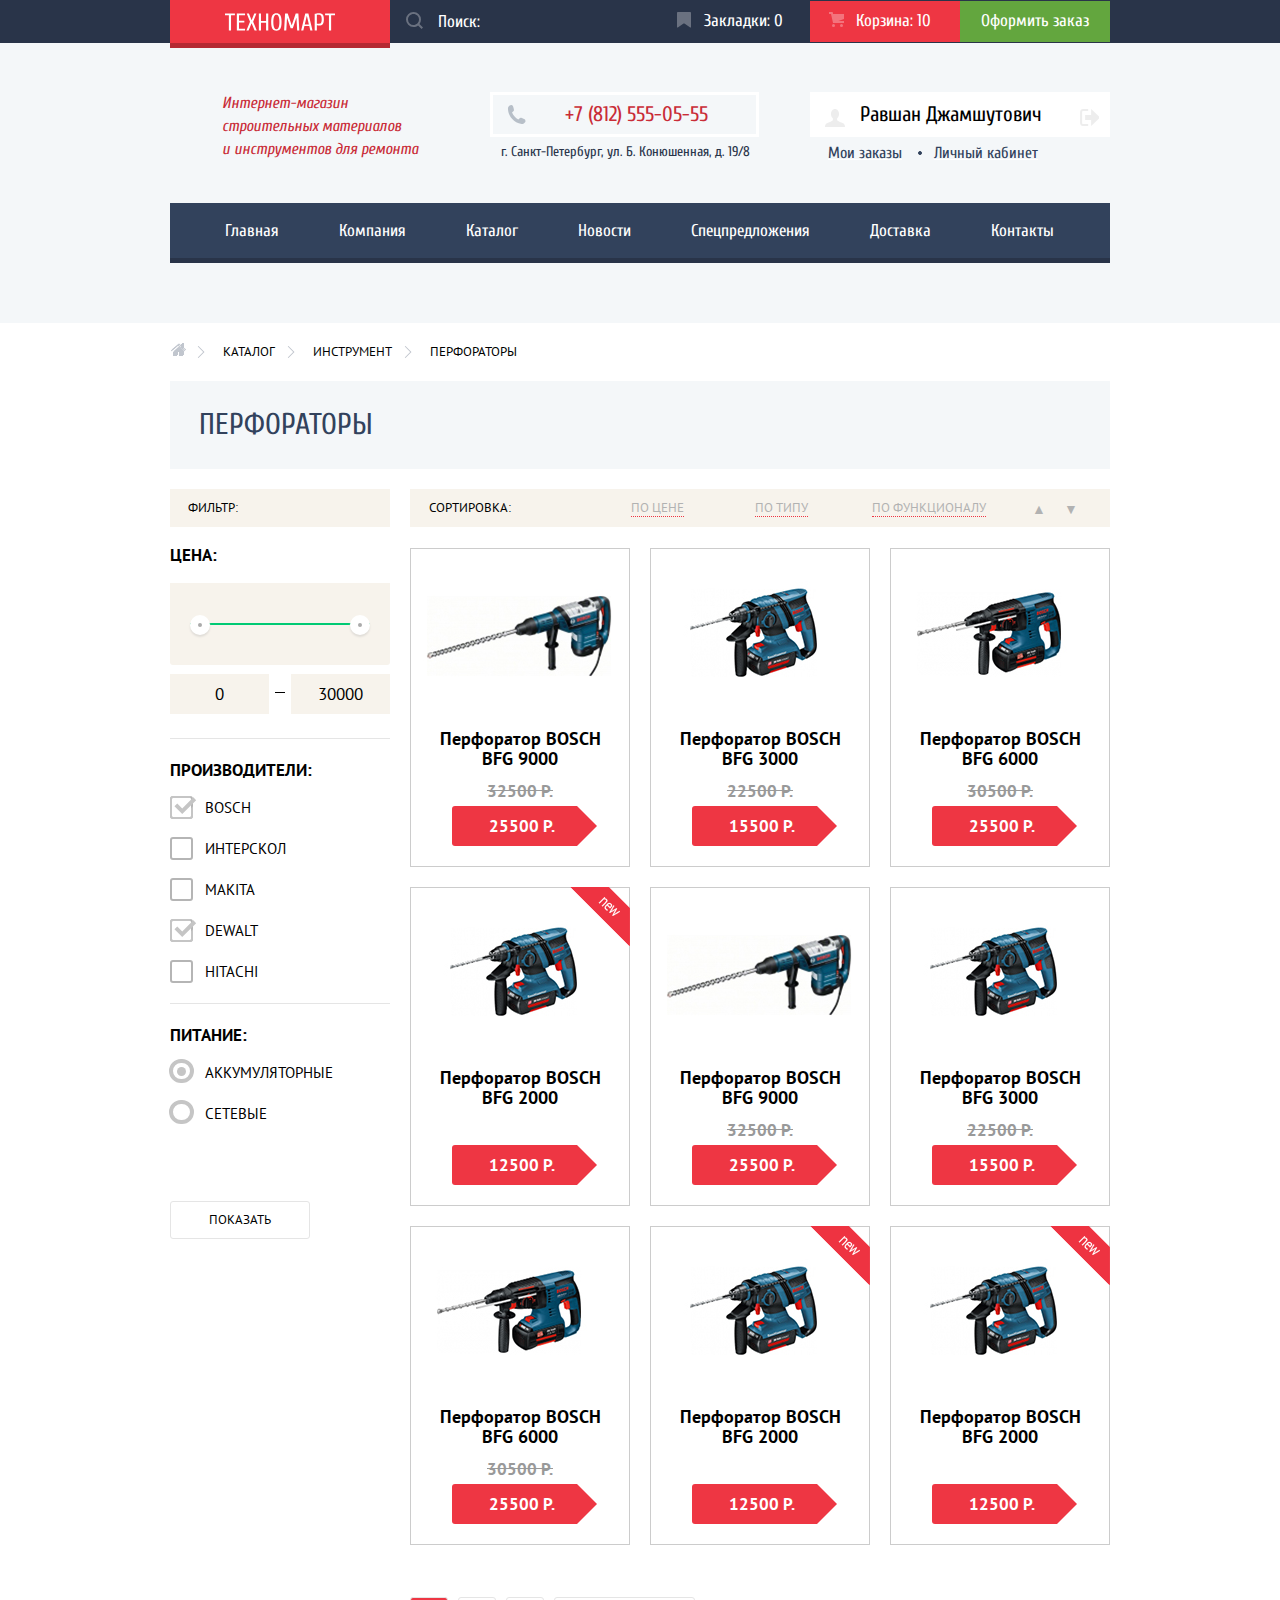
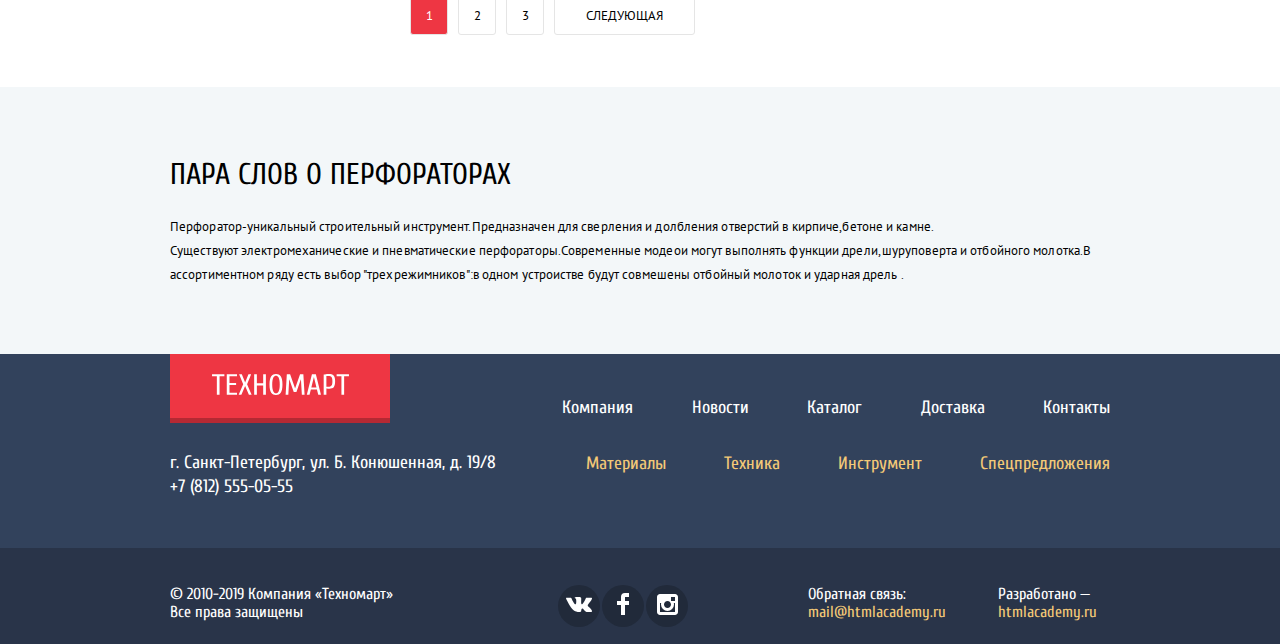
<file: inner.html>
<!DOCTYPE html>
<html lang="ru">

<head>
  <meta charset="utf-8" />
  <title>Техномарт</title>
  <link href="https://fonts.googleapis.com/css?family=Cuprum:400,400i,700,700i&amp;subset=cyrillic" rel="stylesheet">
  <link href="https://fonts.googleapis.com/css?family=PT+Sans:400,400i,700,700i&amp;subset=cyrillic" rel="stylesheet">
  <link href="css/normalize.css" rel="stylesheet" />
  <link href="css/style.css" rel="stylesheet" />
</head>

<body>
  <header class="main-header">
    <div class="user-navigation">
      <div class="container top-navigation">
        <div class="logo-search">
          <a class="top-logo" href="index.html"><img width="110" height="18" src="img/logo-technomart.svg"
              alt="ТЕХНОМАРТ" /></a>
          <form class="search">
            <input id="searchInput" class="searchBox" type="search" placeholder="Поиск:" />
            <label class="searchLabel" for="searchInput"></label>
          </form>
        </div>
        <ul class="order-navigation">
          <li>
            <a class="icon-bookmark" href="#"><span>Закладки: 0</span></a>
          </li>
          <li>
            <a class="icon-basket basket-notempty" href="#"><span>Корзина: 10</span></a>
          </li>
          <li class="order-button">
            <a class="checkout" href="#">Оформить заказ</a>
          </li>
        </ul>
      </div>
    </div>
    <div class="main-navigation-wrapper">
      <div class="container">
        <div class="login-nagivation">
          <div class="shop-description">
            <p>Интернет-магазин</p>
            <p>строительных материалов</p>
            <p>и инструментов для ремонта</p>
          </div>
          <div class="header-contact">
            <a href="#" class="tel-header">+7 (812) 555-05-55</a>
            <p class="adress-header">
              г. Санкт-Петербург, ул. Б. Конюшенная, д. 19/8
            </p>
          </div>
          <div class="user-cabinet">
            <p>
              <a href="profile.html" class="user-name">Равшан Джамшутович </a>
              <a href="logout.html" class="logout"></a>
            </p>
            <ul class="user-data">
              <li><a href="myorders.html">Мои заказы</a></li>
              <li><a href="profile.html">Личный кабинет</a></li>
            </ul>
          </div>
        </div>
      </div>
      <nav class="container">
        <ul class="main-navigation">
          <li>
            <a href="index.html">Главная</a>
          </li>
          <li>
            <a href="#">Компания</a>
          </li>
          <li>
            <a href="inner.html">Каталог</a>
          </li>
          <li>
            <a href="news">Новости</a>
          </li>
          <li>
            <a href="#">Спецпредложения</a>
          </li>
          <li>
            <a href="#">Доставка</a>
          </li>
          <li>
            <a href="contacts.html">Контакты</a>
          </li>
        </ul>
      </nav>
    </div>
  </header>
  <main>
    <section class="container">
      <div>
        <ul class="breadcrumbs">
          <li>
            <a href="index.html" class="home-icon"><img width="15" height="12" alt=" " src="img/icon-home.svg" /></a>
          </li>
          <li><a href="#">КАТАЛОГ</a></li>
          <li><a href="#">ИНСТРУМЕНТ</a></li>
          <li><a href="#">ПЕРФОРАТОРЫ</a></li>
        </ul>
      </div>
      <div class="catalog-heading">
        <h2 class="title-catalog">ПЕРФОРАТОРЫ</h2>
      </div>
      <div class="catalog-main-section">
        <div class="filter">
          <form method="get" action="https://echo.htmlacademy.ru">
            <p class="filter-line ">ФИЛЬТР:</p>
            <fieldset class="form-first">
              <legend>ЦЕНА:</legend>
              <div class="range">
                <div class="range-line"></div>
                <div class="range-circle"></div>
                <div class="range-circle-right"></div>
              </div>
              <div class="price-row">
                <input class="price-range" type="text" value="0" />
                <p></p>
                <input class="price-range" type="text" value="30000" />
              </div>
            </fieldset>
            <fieldset class="form-first">
              <legend>ПРОИЗВОДИТЕЛИ:</legend>
              <ul class="filter-flex">
                <li class="form">
                  <input class="visually-hidden filter-input-checkbox" type="checkbox" checked name="brand" id="bosh" />
                  <label for="bosh" tabindex="0">BOSCH </label>
                </li>
                <li class="form">
                  <input class="visually-hidden filter-input-checkbox" type="checkbox" name="brand" id="interscol" />
                  <label for="interscol" tabindex="0">ИНТЕРСКОЛ</label>
                </li>
                <li class="form">
                  <input class="visually-hidden filter-input-checkbox" type="checkbox" name="brand" id="makita" />
                  <label for="makita" tabindex="0"> MAKITA</label>
                </li>
                <li class="form">
                  <input class="visually-hidden filter-input-checkbox" type="checkbox" checked name="brand"
                    id="dewalt" />
                  <label for="dewalt" tabindex="0">DEWALT</label>
                </li>
                <li class="form">
                  <input class="visually-hidden filter-input-checkbox" type="checkbox" name="brand" id="hitachi" />
                  <label for="hitachi">HITACHI </label>
                </li>
              </ul>
            </fieldset>
            <fieldset class="last-form">
              <legend>ПИТАНИЕ:</legend>
              <h2 class="visually-hidden">питание товаров</h2>
              <ul class="filter-flex">
                <li class="form">
                  <input class="visually-hidden filter-input-radio " type="radio" checked name="power"
                    value="rechargeable" id="charher1" />
                  <label for="charher1" tabindex="0">АККУМУЛЯТОРНЫЕ </label>
                </li>
                <li class="form">
                  <input class="visually-hidden filter-input-radio " type="radio" name="power" value="network"
                    id="charher2" />
                  <label for="charher2" tabindex="0">СЕТЕВЫЕ</label>
                </li>
              </ul>
            </fieldset>
            <button type="submit" class="submit-filter">ПОКАЗАТЬ</button>
          </form>
        </div>

        <div class="listing-section">
          <div class="div-sort">
            <p>СОРТИРОВКА:</p>
            <ul class="sort-panel">
              <li><a class="sort-panel-current">ПО ЦЕНЕ</a></li>
              <li><a href="#">ПО ТИПУ</a></li>
              <li><a href="#">ПО ФУНКЦИОНАЛУ</a></li>
            </ul>
            <a class="up" href="#">&#9650;</a>
            <a class="up" href="#">&#9660;</a>
          </div>
          <ul class="catalog-items">
            <li class="catalog-item">
              <div class="actions">
                <a href="#" class="buy">Купить</a>
                <a href="#" class="bookmark">В закладки</a>
              </div>
              <div class="image">
                <img alt=" " width="218" height="168" src="img/perforator-1.png " />
              </div>
              <h3 class="title"><a href="#">Перфоратор BOSCH BFG 9000</a></h3>
              <div class="discount">32500 Р.</div>
              <div class="price">25500 Р.</div>
            </li>
            <li class="catalog-item">
              <div class="actions">
                <a href="#" class="buy">Купить</a>
                <a href="#" class="bookmark">В закладки</a>
              </div>
              <div class="image">
                <img alt=" " width="218" height="168" src="img/perforator-2.png" />
              </div>
              <h3 class="title"><a href="#">Перфоратор BOSCH BFG 3000</a></h3>
              <div class="discount">22500 Р.</div>
              <div class="price">15500 Р.</div>
            </li>
            <li class="catalog-item">
              <div class="actions">
                <a href="#" class="buy">Купить</a>
                <a href="#" class="bookmark">В закладки</a>
              </div>
              <div class="image">
                <img alt=" " width="218" height="168" src="img/perforator-3.png" />
              </div>
              <h3 class="title"><a href="#">Перфоратор BOSCH BFG 6000</a></h3>
              <div class="discount">30500 Р.</div>
              <div class="price">25500 Р.</div>
            </li>
            <li class="catalog-item">
              <div class="flag flag-new">новинка</div>
              <div class="actions">
                <a href="#" class="buy">Купить</a>
                <a href="#" class="bookmark">В закладки</a>
              </div>
              <div class="image">
                <img alt=" " width="218" height="168" src="img/perforator-4.png" />
              </div>
              <h3 class="title"><a href="#">Перфоратор BOSCH BFG 2000</a></h3>
              <div class="discount"></div>
              <div class="price">12500 Р.</div>
            </li>
            <li class="catalog-item">
              <div class="actions">
                <a href="#" class="buy">Купить</a>
                <a href="#" class="bookmark">В закладки</a>
              </div>
              <div class="image">
                <img alt=" " width="218" height="168" src="img/perforator-1.png " />
              </div>
              <h3 class="title"><a href="#">Перфоратор BOSCH BFG 9000</a></h3>
              <div class="discount">32500 Р.</div>
              <div class="price">25500 Р.</div>
            </li>
            <li class="catalog-item">
              <div class="actions">
                <a href="#" class="buy">Купить</a>
                <a href="#" class="bookmark">В закладки</a>
              </div>
              <div class="image">
                <img alt=" " width="218" height="168" src="img/perforator-2.png" />
              </div>
              <h3 class="title"><a href="#">Перфоратор BOSCH BFG 3000</a></h3>
              <div class="discount">22500 Р.</div>
              <div class="price">15500 Р.</div>
            </li>
            <li class="catalog-item">
              <div class="actions">
                <a href="#" class="buy">Купить</a>
                <a href="#" class="bookmark">В закладки</a>
              </div>
              <div class="image">
                <img alt=" " width="218" height="168" src="img/perforator-3.png" />
              </div>
              <h3 class="title"><a href="#">Перфоратор BOSCH BFG 6000</a></h3>
              <div class="discount">30500 Р.</div>
              <div class="price">25500 Р.</div>
            </li>
            <li class="catalog-item">
              <div class="flag flag-new">новинка</div>
              <div class="actions">
                <a href="#" class="buy">Купить</a>
                <a href="#" class="bookmark">В закладки</a>
              </div>
              <div class="image">
                <img alt=" " width="218" height="168" src="img/perforator-4.png" />
              </div>
              <h3 class="title"><a href="#">Перфоратор BOSCH BFG 2000</a></h3>
              <div class="discount"></div>
              <div class="price">12500 Р.</div>
            </li>
            <li class="catalog-item">
              <div class="flag flag-new">новинка</div>
              <div class="actions">
                <a href="#" class="buy">Купить</a>
                <a href="#" class="bookmark">В закладки</a>
              </div>
              <div class="image">
                <img alt=" " width="218" height="168" src="img/perforator-4.png" />
              </div>
              <h3 class="title"><a href="#">Перфоратор BOSCH BFG 2000</a></h3>
              <div class="discount"></div>
              <div class="price">12500 Р.</div>
            </li>
          </ul>
          <div class="pagination-wrapper">
            <ul class="pagination">
              <li class="pagination-current"><a href="#">1</a></li>
              <li><a href="#">2</a></li>
              <li><a href="#">3</a></li>
            </ul>
            <a class="next-page" href="#">СЛЕДУЮЩАЯ</a>
          </div>
        </div>
      </div>
    </section>
    <div class="about-drill">
      <div class="container">
        <h3 class="section-heading">ПАРА СЛОВ О ПЕРФОРАТОРАХ</h3>
        <p>
          Перфоратор-уникальный строительный инструмент.Предназначен для
          сверления и долбления отверстий в кирпиче,бетоне и камне.<br />
          Существуют электромеханические и пневматические
          перфораторы.Современные модеои могут выполнять функции
          дрели,шуруповерта и отбойного молотка.В ассортиментном ряду есть
          выбор "трехрежимников":в одном устроистве будут совмешены отбойный
          молоток и ударная дрель .
        </p>
      </div>
    </div>
  </main>
  <footer>
    <div class="first-footer-wrapper ">
      <div class="container first-footer ">
        <div>
          <a class="bottom-logo" href="#"><img width="137" height="22" alt=" " src="img/logo-technomart.svg " /></a>
          <p class="adress ">
            г. Санкт-Петербург, ул. Б. Конюшенная, д. 19/8 +7 (812) 555-05-55
          </p>
        </div>
        <div class="footer-links ">
          <ul class="footer-links-nav ">
            <li>
              <a href="# ">Компания</a>
            </li>
            <li>
              <a href="news ">Новости</a>
            </li>
            <li>
              <a href="inner.html ">Каталог</a>
            </li>
            <li>
              <a href="# ">Доставка</a>
            </li>
            <li>
              <a href="contacts.html ">Контакты</a>
            </li>
          </ul>
          <ul class="footer-links-catalog ">
            <li>
              <a href="# ">Материалы</a>
            </li>
            <li>
              <a href="# ">Техника</a>
            </li>
            <li>
              <a href="# ">Инструмент</a>
            </li>
            <li>
              <a href="# ">Спецпредложения</a>
            </li>
          </ul>
        </div>
      </div>
    </div>

    <div class="second-footer-wrapper ">
      <div class="container second-footer">
        <ul class="copyright">
          <li>&copy; 2010-2019 Компания &laquo;Техномарт&raquo;</li>
          <li>Все права защищены</li>
        </ul>
        <div class="get-in-touch">
          <ul class="footer-social ">
            <li>
              <a href="# " class="# " title="Vkontakte ">
                <img width="26" height="15" alt="vkontakte" src="./img/icon-vk.svg" />
              </a>
            </li>
            <li>
              <a href="# " class="# " title="Facebook ">
                <img width="12" height="22" alt="facebook" src="./img/icon-fb.svg" /></a>
            </li>
            <li>
              <a href="# " class="# " title="Instagram ">
                <img width="21" height="21" alt="facebook" src="./img/icon-insta.svg" /></a>
            </li>
          </ul>
          <ul class="our-email">
            <li>Обратная связь:</li>
            <li>
              <a href="mailto:mail@htmlacademy.ru ">mail@htmlacademy.ru</a>
            </li>
          </ul>
          <ul class="made-by">
            <li>Разработано —</li>
            <li>
              <a href="https://htmlacademy.ru/intensive/htmlcss">htmlacademy.ru</a>
            </li>
          </ul>
        </div>
      </div>
    </div>
  </footer>
  <!--МОДАЛЬНОЕ ОКНО cart + -->
  <section class="modal modal-cart">
    <h2 class="visually-hidden">Окно добавления товара в корзину</h2>
    <div>
      <button type="button" class="modal-close">ЗАКРЫТЬ</button>
      <h2 class="visually-hidden">
        Товар добавлен в корзину
      </h2>
      <p class="title-cart-modal">Товар добавлен в корзину!</p>
    </div>
    <ul>
      <li class="button">
        <a href="#">ОФОРМИТЬ ЗАКАЗ</a>
      </li>
      <li>
        <button type="button" class="button-cart-modal ">
          ПРОДОЛЖИТЬ ПОКУПКИ
        </button>
      </li>
    </ul>
  </section>
  <script src="js/main.js"></script>
</body>

</html>
</file>
<file: css/style.css>
html {
  box-sizing: border-box;
}

::before,
::after {
  box-sizing: inherit;
}

body {
  background-position: top;
  background-repeat: no-repeat;
  font-family: "Cuprum", "Arial", sans-serif;
  font-size: 17px;
  font-weight: 200;
  line-height: 17px;
  margin: 0 auto;
  padding: 0;
  color: #fff;
  background-color: #fff;
}

.visually-hidden {
  position: absolute;
  width: 1px;
  height: 1px;
  margin: -1px;
  border: 0;
  padding: 0;
  clip: rect(0 0 0 0);
  overflow: hidden;
}

img {
  max-width: 100%;
  height: auto;
}

a {
  text-decoration: none;
}

.container {
  width: 940px;
  margin: 0 auto;
  padding: 0 10px;
}

.button {
  padding: 11px;
  text-align: center;
  border-radius: 3px;
  font-size: 14px;
  line-height: 18px;
  font: inherit;
  text-align: center;
  color: #ffffff;
  vertical-align: middle;
  text-transform: uppercase;
  background-color: #ee3642;
  border: none;
}

.a {
  margin-right: 28px;
  margin-top: 26px;
  margin-bottom: 26px;
  height: 38px;
  width: 253px;
}

.button:hover,
.button:focus,
.button:active {
  background-color: #c92c37;
}

.main-header {
  min-width: 960px;
}

.logo-search {
  display: flex;
}

.top-logo {
  box-sizing: content-box;
  text-align: center;
  width: 220px;
  background-color: #ee3643;
  box-shadow: 0 5px 0 #b52933;
}

.top-logo:hover,
.top-logo:focus {
  background-color: #ca2c37;
}

.top-logo img {
  margin-top: 13px;
  height: 18px;
}

.search {
  position: relative;
}

.searchBox:hover {
  background-color: #212a3a;
}

.searchBox {
  min-width: 260px;
  margin: 0;
  padding: 0;
  padding-top: 11.5px;
  padding-bottom: 11.5px;
  padding-right: 10px;
  padding-left: 48px;
  border: none;
  background-color: #293449;
}

.searchLabel {
  position: absolute;
  top: 12px;
  left: 16px;

  width: 17px;
  height: 17px;
  opacity: 0.3;
  background-image: url("../img/icon-search.svg");
  background-repeat: no-repeat;
  background-position: 0 0;
}

.searchBox::-webkit-input-placeholder {
  color: white;
}

.searchBox:-ms-input-placeholder {
  color: white;
}

.searchBox::-moz-placeholder {
  color: white;
}

.searchBox:focus::-webkit-input-placeholder {
  color: black;
}

.searchBox:focus {
  background-color: #fff;
}

.searchBox:focus + .searchLabel {
  background-image: url("../img/icon-search-red.svg");
  opacity: 1;
}

.user-navigation {
  background-color: #293449;
}

.top-navigation {
  display: flex;
  justify-content: space-between;
  font-size: 17px;
  line-height: 18px;
}

.order-navigation {
  min-width: 450px;
  margin: 0;
  padding: 0;
  align-items: center;
  display: flex;
  justify-content: flex-end;
  list-style: none;
}

.order-navigation a {
  display: block;
  text-align: center;
  padding-top: 11px;
  padding-bottom: 12px;
  color: #fff;
}

.order-navigation span {
  padding-left: 16px;
}

.icon-bookmark:hover,
.icon-bookmark:focus,
.icon-basket:hover,
.icon-basket:focus {
  background-color: #212a3a;
}

.icon-bookmark:hover::before,
.icon-bookmark:focus::before,
.icon-basket:hover::before,
.icon-basket:focus::before {
  opacity: 1;
}

.checkout:hover,
.checkout:focus {
  background-color: #5fbb2d;
}

.login-link:active::before {
  opacity: 1;
}

.icon-bookmark {
  position: relative;
  min-width: 150px;
}

.icon-basket {
  position: relative;
  min-width: 150px;
}
.checkout {
  min-width: 150px;

  background-color: #63a63e;
}

.basket-notempty {
  background-color: #ee3643;
}

.icon-bookmark::before {
  content: "";
  position: absolute;

  left: 17px;

  width: 14px;
  height: 16px;
  opacity: 0.3;
  background-image: url("../img/icon-bookmark.svg");
  background-repeat: no-repeat;
  background-position: 0 0;
}

.icon-basket::before {
  content: "";
  position: absolute;
  left: 19px;

  width: 18px;
  height: 16px;
  opacity: 0.3;

  background-image: url("../img/icon-cart.svg");
  background-repeat: no-repeat;
  background-position: 0 0;
}

.login-nagivation {
  display: flex;
  justify-content: space-between;
  margin-bottom: 39px;
}

.shop-description {
  margin-left: 52px;
  font-style: italic;
  font-size: 16px;
  line-height: 23px;
  color: #c92c37;
  width: 197px;
}

.shop-description p {
  margin: 0;
  padding: 0;
}

.header-contact {
  margin-left: 20px;
}

.tel-header {
  position: relative;
  display: block;
  padding: 9px 48px 9px 72px;
  margin-bottom: 3px;
  border: 3px solid #fff;
  font-size: 21px;
  line-height: 21px;
  color: #c92c37;
}

.tel-header::before {
  position: absolute;
  content: "";
  top: 10px;
  left: 14px;
  vertical-align: middle;
  width: 19px;
  height: 19px;
  background-image: url("../img/icon-phone.svg");
  background-position: 0 0;
}

.adress-header {
  margin: 0;
  padding-left: 11px;
  font-size: 14px;
  line-height: 24px;
  color: #293449;
}

.user {
  min-width: 299px;
  justify-content: flex-end;
  padding: 0;
  margin: 0;
  display: flex;
  list-style: none;
}

.user a {
  display: block;
  padding-top: 13px;
  padding-bottom: 13px;
  color: #444444;
}

.login-item {
  position: relative;
  padding-right: 25px;
  padding-left: 47px;
  font-size: 21px;
  line-height: 21px;
  box-sizing: content-box;
  text-align: center;
  margin-right: 10px;

  background-color: #ffffff;
}

.login-item::before {
  content: "";
  position: absolute;
  left: 15px;

  width: 20px;
  height: 17px;
  opacity: 0.3;
  background-image: url("../img/icon-login.svg");
  background-position: 0 0;
}

.registration-item {
  font-size: 21px;
  line-height: 21px;
  box-sizing: content-box;
  text-align: center;
  width: 150px;
  background-color: #ffffff;
}

.login-item:hover,
.login-item:focus,
.registration-item:hover,
.registration-item:focus {
  color: #ee3643;
}

.login-item:hover::before,
.login-item:focus::before {
  opacity: 1;
}

.main-navigation {
  display: flex;
  flex-wrap: wrap;
  margin: 0;
  padding: 0 25px;
  list-style: none;
  background-color: #32425c;
  border-bottom: 5px solid #293449;
}

.main-navigation-wrapper {
  padding-top: 49px;
  padding-bottom: 60px;
  background-color: #f4f7f9;
}

.main-navigation a {
  display: block;
  padding: 19px 30px;
  color: #fff;
}

.main-navigation a:hover {
  background-color: #293449;
}

.main-navigation a:active {
  background-color: #1d2739;
  color: #868c95;
}

/* main slider section */

.main-slider-container {
  display: flex;
  flex-direction: column;
  flex-wrap: wrap;
  margin-top: 59px;
  margin-bottom: 56px;
}

.slider-row,
.slider-row-large {
  padding: 0;
  margin: 0;
  display: flex;
  justify-content: space-between;
}

.main-slider-container .slider-row-large {
  margin-top: 20px;
}

/* slider start */

.slider-title-text {
  font-family: "Cuprum", "Arial", sans-serif;
  font-size: 37px;
  font-weight: 500;
  line-height: 35px;
  margin: 0;
  padding: 0;
  padding-top: 23px;
  padding-bottom: 2px;
  padding-left: 23px;
  color: white;
}

.slider-title-text-p {
  font-family: "Cuprum", "Arial", sans-serif;
  font-size: 18px;
  font-weight: 200;
  line-height: 24px;
  margin: 0;
  padding: 0;
  padding-left: 24px;
  color: white;
}

.slider-title {
  position: absolute;
  margin: 0;
  padding: 0;
}

.slide {
  position: absolute;
  z-index: 0;
  top: 0;
  left: 0;
  width: 621px;
  height: 266px;
  -webkit-transition: transform ease-in-out 0.5s, opacity ease-in-out 0.5s;
  -moz-transition: transform ease-in-out 0.5s, opacity ease-in-out 0.5s;
  -o-transition: transform ease-in-out 0.5s, opacity ease-in-out 0.5s;
  transition: transform ease-in-out 0.5s, opacity ease-in-out 0.5s;
  opacity: 0;
  background-color: #7d6a5a;
}

#slide1:checked ~ .slider > .slide1,
#slide2:checked ~ .slider > .slide2,
.prev:focus ~ .slider > .slide1,
.next:focus ~ .slider > .slide2 {
  z-index: 1;
  opacity: 1;
}

.slides {
  position: relative;
}

.after-slider {
  width: 300px;
}

.button-slider:hover,
.button-slider:focus {
  background-color: #ca2c37;
}

.button-slider:active {
  background-color: #ba2732;
}

.slides > input {
  display: none;
}

.slides .controls {
  position: absolute;
  left: 150%;
  margin-left: -119px;
}

.slides label {
  position: relative;
  /*background: black;*/
  z-index: 10;
  top: 153px;
  left: 377px;
  display: inline-block;
  width: 10px;
  height: 10px;
  margin: 25px 3px 0 3px;
  cursor: pointer;
  -webkit-transition: background ease-in-out 0.5s;
  -moz-transition: background ease-in-out 0.5s;
  -o-transition: background ease-in-out 0.5s;
  transition: background ease-in-out 0.5s;
  vertical-align: middle;
  -webkit-border-radius: 50%;
  -moz-border-radius: 50%;
  border-radius: 50%;
  -o-border-radius: 50%;
}

.slides label:after {
  position: absolute;
  top: 0;
  left: 0;
  display: block;
  width: 7px;
  height: 7px;
  content: " ";
  border: 2px solid #ddd;
  -webkit-border-radius: 50%;
  -moz-border-radius: 50%;
  border-radius: 50%;
  -o-border-radius: 50%;
}

.slides label:hover,
#slide1:checked ~ .controls label:nth-of-type(1),
#slide2:checked ~ .controls label:nth-of-type(2) {
  background: red;
}

.button-slider-text {
  display: block;
  padding-right: 45px;
  padding-left: 49px;
}

.button-slider-text:hover,
.button-slider-text:focus {
  background-color: #ca2c37;
}

.button-slider-text:active {
  background-color: #ba2732;
}

.button-slider {
  position: absolute;
  z-index: 10;
  top: 207px;
  left: 25px;
  width: 173px;
  font-size: 14px;
  line-height: 18px;
}

.prev {
  position: absolute;
  z-index: 10;
  top: 114px;
  left: 25px;
  width: 22px;
  height: 40px;
  border: none;
  background: transparent;
}

.prev::before {
  position: absolute;
  top: 0;
  left: 0;
  width: 22px;
  height: 40px;
  content: "";
  background-image: url("../img/icon-left.svg");
}

.next {
  position: relative;
  z-index: 10;
  top: 114px;
  left: 578px;
  width: 22px;
  height: 40px;
  border: none;
  background: transparent;
}

.next::before {
  position: absolute;
  top: 0;
  right: 0;
  width: 22px;
  height: 40px;
  content: "";
  background-image: url("../img/icon-right.svg");
}

/* slider end */

.side-feature-list {
  margin: 0;
  display: flex;
  flex-direction: column;
}

.feature-list-item {
  width: 300px;
  display: block;
}

.feature-list-item h3 {
  margin: 0;
  margin-top: 22px;
  margin-bottom: 14px;
  font-size: 24px;
  line-height: 30px;
  font-weight: bold;
}

.feature-list-item a {
  font-size: 14px;
  line-height: 18px;
  text-align: center;
  width: 135px;
  margin-bottom: 22px;
  display: block;
  padding: 0;
  padding-top: 8px;
  padding-bottom: 8px;
  color: white;
  background-color: rgba(0, 0, 0, 0.1);
  border-radius: 3px;
}

.feature-list-item a:hover {
  background-color: rgba(0, 0, 0, 0.2);
}

.feature-section {
  margin-left: 22px;
}

.feature-item-materials {
  position: relative;
  background-image: url("../img/materials-icon.svg");
  background-repeat: no-repeat;
  background-position-x: 210px;
  background-position-y: 30px;
  background-color: #fdbf44;
}

.feature-item-instrument {
  background-image: url("../img/tool-icon.svg");
  background-repeat: no-repeat;
  background-position-x: 200px;
  background-position-y: 30px;
  background-color: #3bbce3;
}

.feature-item-technica {
  background-image: url("../img/technics-icon.svg");
  background-repeat: no-repeat;
  background-position-x: 190px;
  background-position-y: 30px;
  background-color: #dd91d9;
}

.feature-item-specials {
  background-image: url("../img/discounts-icon.svg");
  background-repeat: no-repeat;
  background-position-x: 200px;
  background-position-y: 30px;
  background-color: #8ed78e;
}

.feature-item-delivery {
  margin-top: 20px;
  background-image: url("../img/delivery-icon.svg");
  background-repeat: no-repeat;
  background-position-x: 190px;
  background-position-y: 30px;
  background-color: #fec047;
}

.feature-item-icon {
  width: 300px;
  height: 123px;
  margin-top: 20px;
  background-color: #ffffff;
}

/* popular products section */

.popular {
  height: 90px;
  display: flex;
  align-items: center;
  justify-content: space-between;
  background-color: #f9f5f0;
  margin-bottom: 18px;
}

.popular-button {
  font-size: 14px;
  line-height: 18px;
  width: 230px;
  margin-right: 25px;
}

.popular h3 {
  font-size: 30px;
  line-height: 30px;
  font-weight: 200;
  margin-left: 30px;
  color: #334867;
}

.popular-products {
  display: flex;
  flex-direction: column;
  justify-content: space-between;
}

.popular-product-item {
  display: flex;
  flex-direction: column;
  border: 2px solid #e3e3e3;
}

.popular-section-list {
  display: flex;
  justify-content: space-evenly;
  flex-wrap: wrap;
  margin: 0 auto;
  padding: 0;
}

/* CATALOG items*/

.catalog-items {
  display: flex;
  justify-content: space-between;
  flex-wrap: wrap;
  margin: 0;
  padding: 0;
}

.catalog-item {
  box-sizing: content-box;
  position: relative;
  width: 218px;
  line-height: 18px;
  margin-bottom: 20px;
  font-family: "PT Sans", "Arial", sans-serif;
  font-weight: bold;
  text-align: center;
  border: 1px solid #ccc;
}

.catalog-item:hover {
  box-shadow: 0 0 10px rgba(0, 0, 0, 0.5);
}

.catalog-item .flag,
.feature-list-item .flag {
  position: absolute;
  top: -1px;
  right: -1px;
  width: 60px;
  height: 60px;
  text-indent: -1000px;
  overflow: hidden;
  z-index: 20;
}

.catalog-item .flag-new,
.feature-list-item .flag {
  background: url("../img/new-flag.svg") no-repeat 0 0;
}

.catalog-item .actions {
  position: absolute;
  top: 0;
  left: 0;
  width: 218px;
  height: 88px;
  padding: 40px 0;
  background-color: rgba(255, 255, 255, 0.9);
  z-index: 10;
}

.actions .buy,
.actions .bookmark {
  display: block;
  width: 129px;
  margin: 0 auto;
  margin-bottom: 7px;
  padding: 7px 0;
  background-color: #63a63e;
  border: 3px solid #63a63e;
  border-bottom-color: #367315;
  border-radius: 3px;
  color: white;
  font-family: "Cuprum", "Arial", sans-serif;
  font-size: 14px;
  font-weight: normal;
  line-height: 18px;
  text-decoration: none;
  text-transform: uppercase;
}

.actions .bookmark {
  color: #32425c;
  background: white;
  border-bottom-color: #63a63e;
}

.catalog-item .actions {
  display: none;
}

.catalog-item:hover .actions {
  display: block;
}

.catalog-item .image {
  width: 218px;
  height: 168px;
}

.catalog-item .image img {
  max-width: 100%;
}

.catalog-item .title {
  line-height: 20px;
  font-size: 18px;
  color: black;
  min-height: 40px;
  padding: 0 25px;
  margin-top: 12px;
  margin-bottom: 13px;
}

.title a {
  color: black;
}

.catalog-item .discount {
  min-height: 20px;
  margin-top: 13px;
  font-family: "PT Sans", "Arial", sans-serif;
  color: #999;
  text-decoration: line-through;
}

.catalog-item .price {
  position: relative;
  width: 90px;
  margin: 4px 41px;
  margin-bottom: 20px;
  padding: 11px 40px 11px 25px;
  font-family: "PT Sans", "Arial", sans-serif;
  color: white;
  background: #ee3643;
  border-radius: 3px;
}

.catalog-item .price:after {
  content: "";
  position: absolute;
  top: 0;
  right: -10px;
  width: 0;
  height: 0;
  border: 20px solid white;
  border-left-color: #ee3643;
}

.popular-section-list li {
  width: 220px;
}

/* popular brands section */

.popular-brand-list {
  display: flex;
  justify-content: space-between;
  flex-wrap: wrap;
  padding: 0;
  margin: 0;
  margin-bottom: 54px;
}

.popular-brand-list li {
  display: flex;
  align-items: center;
  justify-content: center;
  width: 220px;
  height: 144px;
  margin-bottom: 20px;
  text-align: center;
  border: 1px solid #ccc;
}

.popular-brand-list li:hover {
  box-shadow: 0 0 10px rgba(0, 0, 0, 0.5);
}

.popular-brands {
  display: flex;
  flex-direction: column;
  justify-content: space-between;
  margin-bottom: 10px;
}

.service-delivery {
  padding-top: 37px;
  margin-bottom: 48px;
  background-color: #f4f7f9;
  color: black;
}

.about-service {
  margin-bottom: 20px;
}

.about-service p {
  max-width: 400px;
}

.service-delivery p,
.info p {
  font-family: "PT Sans", "Arial", sans-serif;
  font-size: 13px;
  font-weight: 200;
  line-height: 24px;
  margin: 0;
  padding: 0;
  padding-bottom: 22px;
  letter-spacing: 0.05px;
  color: black;
}

.services-list {
  min-width: 200px;
  padding: 0;
  margin-right: 10px;
}

.services-list li {
  background-color: #1d2739;
  color: white;
  padding: 20px 20px;
}

/* Delevery, Guarantee, Credit*/

.s-d-c {
  position: relative;
  display: -webkit-box;
  display: -ms-flexbox;
  display: flex;
  flex-direction: row;
  min-height: 284px;
  flex-wrap: wrap;
  -webkit-box-orient: horizontal;
  -webkit-box-direction: normal;
  -ms-flex-direction: row;
  -webkit-box-pack: justify;
  -ms-flex-pack: justify;
  justify-content: space-between;
}

.service-delivery-div {
  position: relative;
  width: 240px;
  min-height: 188px;
  margin: 0;
  padding: 0;
  padding-bottom: 99px;
}

.service-delivery-div::before {
  position: absolute;
  top: -35px;
  left: 230px;
  width: 300px;
  height: 300px;
  content: "";
  background-image: url("../img/shadow-line.png");
  background-repeat: no-repeat;
}

.service-delivery-div-2 {
  position: relative;
  z-index: 0;
  top: 0;
  left: 20px;
  width: 400px;
  min-height: 275px;
  padding-right: 240px;
  -webkit-transition: transform ease-in-out 0.5s, opacity ease-in-out 0.5s;
  -moz-transition: transform ease-in-out 0.5s, opacity ease-in-out 0.5s;
  -o-transition: transform ease-in-out 0.5s, opacity ease-in-out 0.5s;
  transition: transform ease-in-out 0.5s, opacity ease-in-out 0.5s;
  opacity: 1;
}

.delivery-title {
  font-family: "Cuprum", "Arial", sans-serif;
  font-size: 35px;
  font-weight: 200;
  line-height: 36px;
  margin: 0;
  padding: 0;
  padding-bottom: 24px;
  letter-spacing: 1px;
  color: #32425c;
}

.delivery {
  background-color: #f4f8fa;
  background-image: url("../img/delivery.svg");
  background-repeat: no-repeat;
  background-position: 100%;
  background-position-x: 150px;
  background-position-y: 25px;
}

.warranty {
  display: none;
  background-color: #f4f8fa;
  background-image: url("../img/medal.png");
  background-repeat: no-repeat;
  background-position: 100%;
  background-position-x: 240px;
  background-position-y: 4px;
}

.credit {
  display: none;
  background-color: #f4f8fa;
  background-image: url("../img/credit.png");
  background-repeat: no-repeat;
  background-position: 100%;
  background-position-x: 165px;
}

.service-delivery p,
.contacts p,
.section-about p,
.delivery p {
  font-family: "PT Sans", "Arial", sans-serif;
  font-size: 13px;
  font-weight: 200;
  line-height: 24px;
  margin: 0;
  padding: 0;
  padding-bottom: 25px;
  letter-spacing: 0.05px;
  color: black;
}

.delivery p {
  padding-right: 100px;
}

.warranty p {
  padding-right: 23px;
}

.button-sdc:hover,
.button-sdc:focus {
  color: white;
  background-color: #293449;
}

button .delivery-button:focus.delivery,
button .warranty-button:focus .warranty,
button .credit-button:focus .credit {
  z-index: 1;
  opacity: 1;
}

.send-button {
  padding-right: 45px;
  padding-left: 45px;
}

.service-delivery-div-2:nth-child(3) p {
  margin-bottom: 31px;
}

.section-service-buttons {
  display: -webkit-box;
  display: -ms-flexbox;
  display: flex;
  flex-direction: column;
  list-style: none;
  margin: 0;
  padding: 0;
  -webkit-box-orient: vertical;
  -webkit-box-direction: normal;
  -ms-flex-direction: column;
}

.section-service-buttons li {
  margin: 0;
  padding: 0;
}

.button-sdc {
  font-size: 21px;
  line-height: 30px;
  width: 240px;
  padding: 15.4px 23px;
  text-align: left;
  letter-spacing: 0.5px;
  color: white;
  border: none;
  border-top: 1px solid #405069;
  border-bottom: 1px solid #293449;
  background-color: #32425c;
}

.button-sdc:active,
.current {
  color: #32425c;
  background-color: white;
}

.first {
  border-top: none;
  border-bottom: 2px solid transparent;
}

.about-company-contact {
  margin-bottom: 84px;
  display: flex;
}

.info {
  display: flex;
  flex-direction: column;
  color: black;
}

.info img {
  padding-top: 6px;
  padding-bottom: 12px;
}

.info p {
  margin: 0;
}

.contacts-button-map {
  padding-bottom: 27px;
}

.info .button {
  font-size: 14px;
  line-height: 18px;
}

.contacts-info {
  width: 200px;
}

.company-info {
  flex-grow: 1;
}

.company-info p {
  width: 550px;
}

.company-info .button {
  width: 198px;
}

.transport-companies {
  padding: 0;
  margin: 0;
  list-style-type: none;
}

.transport-companies-section {
  padding-bottom: 16px;
}

.transport-companies-section p {
  width: 450px;
}

.transport-companies a {
  font-size: 18px;
  line-height: 20px;
  color: black;
}

.transport-companies li {
  padding-bottom: 20px;
}

.transport-companies li:before {
  content: "";
  padding-right: 35px;
  background-image: url("../img/line.png");
  background-repeat: no-repeat;
  background-position: center;
}

.serivces-list-wrapper {
  display: flex;
}

.section-heading {
  font-size: 30px;
  font-weight: 300;
  line-height: 30px;
  margin-bottom: 25px;
  color: black;
}

.first-footer-wrapper {
  background-color: #32425c;
  padding-bottom: 31px;
}

.first-footer,
.second-footer {
  display: flex;
  justify-content: space-between;
}

.second-footer {
  padding-top: 20px;
}

.made-by {
  margin-left: 52px;
}

.our-email {
  margin-left: 120px;
}

.second-footer ul {
  list-style: none;
  padding: 0;
}

.get-in-touch {
  display: flex;
  flex-grow: 1;
  justify-content: flex-end;
  margin-right: 13px;
}

.second-footer li {
  line-height: 18px;
  font-size: 16px;
}

.second-footer a {
  color: #f3c977;
}

.bottom-logo {
  width: 220px;
  display: block;
  text-align: center;
  padding: 20px 0px;
  background-color: #ee3643;
  border-bottom: 5px solid #b52933;
}

.bottom-logo img {
  margin-top: 0;
}

.adress {
  margin-top: 28px;
  width: 330px;
}

.adress,
.footer-links-nav a,
.footer-links-catalog a {
  font-size: 18px;
  line-height: 24px;
}

.footer-links {
  flex-grow: 1;
  display: flex;
  flex-direction: column;
  margin-left: 62px;
}

.footer-links-catalog {
  margin: 0;
  margin-top: 15px;
  margin-left: 24px;
  padding: 0;
}

.footer-links-nav {
  margin-top: 42px;
  padding: 0;
}

.footer-links ul {
  display: flex;
  justify-content: space-between;
  list-style: none;
}

.footer-links a:hover,
.our-email a:hover,
.made-by a:hover {
  text-decoration: underline;
}

.footer-links-nav a {
  color: #fff;
}

.footer-links-catalog a {
  color: #f3c977;
}

.second-footer-wrapper {
  background-color: #293449;
}

.footer-social {
  display: flex;
  justify-content: space-between;
  align-items: center;
  width: 130px;
  list-style: none;
}

.footer-social li {
  min-width: 42px;
  min-height: 42px;
  display: flex;
  align-items: center;
  justify-content: center;
  border-radius: 50%;
  background-color: #212a3a;
}

.footer-social li:hover,
.footer-social li:active,
.footer-social li:focus {
  background-color: #ee3643;
}

/* extra inner page styles */

.user-cabinet {
  width: 300px;
  margin: 0;
  padding: 0;
}

.user-cabinet p {
  position: relative;
  margin: 0;
  margin-bottom: 7px;
}

.user-name:active {
  text-decoration: none;
  color: rgba(0, 0, 0, 0.3);
}

.user-data {
  display: -webkit-box;
  display: -ms-flexbox;
  display: flex;
  margin: 0;
  padding: 0;
  padding-left: 18px;
  -webkit-box-pack: left;
  -ms-flex-pack: left;
  justify-content: left;
}

.user-data a {
  font-family: "Cuprum", "Arial", sans-serif;
  font-weight: 200;
  display: block;
  margin: 0;
  padding: 0;
  color: #32425c;
}

.user-data li {
  font-size: 16px;
  line-height: 18px;
  display: block;
  margin: 0;
  padding: 0;
  text-decoration: underline;
}

.user-data li:nth-of-type(1) {
  position: relative;
  padding-right: 32px;
}

.user-data li:nth-of-type(1)::after {
  font-size: 27px;
  position: absolute;
  top: 7px;
  right: 12px;
  width: 2px;
  height: 2px;
  content: "";
  color: #32425c;
  border: 1px solid #32425c;
  border-radius: 50%;
  background-color: #32425c;
}

.user-data a:hover,
.user-data a:focus {
  text-decoration: underline;
  color: #ee3643;
}

.user-data a:active {
  color: #cacaca;
}

.user-name {
  font-size: 21px;
  font-weight: 200;
  line-height: 21px;
  position: relative;
  display: block;
  width: 300px;
  padding: 12px 0;
  text-align: center;
  text-indent: -19px;
  color: black;
  background-color: white;
}

.user-name::before {
  position: absolute;
  top: 17px;
  left: 15px;
  width: 20px;
  height: 20px;
  content: "";
  opacity: 0.3;
  background-color: white;
  background-image: url("../img/icon-user.svg");
  background-repeat: no-repeat;
  background-position: 0 0;
}

.logout {
  position: absolute;
  top: 17px;
  right: 11px;
  width: 20px;
  height: 20px;
  content: "";
  opacity: 0.3;
  background-color: white;
  background-image: url("../img/icon-logout.svg");
  background-repeat: no-repeat;
  background-position: 0 0;
}

.user-name:hover::before,
.logout:hover,
.user-name:focus::before,
.logout:focus {
  opacity: 1;
}

.user-name:active::before,
.logout:active {
  opacity: 0.3;
}

.breadcrumbs {
  display: flex;
  list-style: none;
  padding: 0;
  margin: 0;
}

.breadcrumbs a {
  display: block;
  position: relative;
  font-family: "PT Sans", "Arial", sans-serif;
  font-size: 13px;
  font-weight: 200;
  line-height: 18px;
  color: #000;
  padding: 20px 0;
  padding-left: 38px;
}

.breadcrumbs a:not(.home-icon)::before {
  content: "";
  position: absolute;
  top: 23px;
  left: 12px;
  width: 8px;
  height: 12px;
  background-image: url("../img/icon-right-small.svg");
  background-repeat: no-repeat;
  background-position: 0 0;
}

a.home-icon {
  position: relative;
  padding-left: 0;
}

a.home-icon::before {
  content: "";
  position: absolute;
  left: 1px;
  width: 15px;
  height: 12px;
  background-image: url("../img/icon-home.svg");
  background-repeat: no-repeat;
  background-position: 0 0;
}


.catalog-heading {
  background-color: #f4f7f9;
}

.title-catalog {
  font-size: 30px;
  font-weight: 200;
  line-height: 30px;
  margin: 0;
  margin-bottom: 20px;
  padding: 29px;
  text-align: left;
  color: #32425c;
}

/*filter*/

.filter {
  font-family: "PT Sans", "Arial", sans-serif;
  font-weight: 200;
  width: 220px;
  /* Временно для сетки */
  min-height: 748px;
}

.filter-catalog {
  display: -webkit-box;
  display: -ms-flexbox;
  display: flex;
  flex-direction: row;
  height: auto;
  margin-bottom: 59px;
  -webkit-box-orient: horizontal;
  -webkit-box-direction: normal;
  -ms-flex-direction: row;
  -webkit-box-pack: justify;
  -ms-flex-pack: justify;
  justify-content: space-between;
}

.div-sort,
.filter-line {
  font-family: "PT Sans", "Arial", sans-serif;
  font-size: 13px;
  font-weight: 200;
  line-height: 18px;
  color: #000;
}

.div-sort {
  display: -webkit-box;
  display: -ms-flexbox;
  display: flex;
  margin: 0;
  margin-bottom: 21px;
  padding: 0;
}

.filter-line {
  margin: 0;
  padding: 10px 18px;
}

.form label {
  position: relative;
  display: block;
  cursor: pointer;
  -webkit-user-select: none;
  -moz-user-select: none;
  -ms-user-select: none;
  user-select: none;
}

.filter-input-checkbox + label::before {
  position: absolute;
  top: -2px;
  left: -35px;
  width: 19px;
  height: 19px;
  content: "";
  border: 2px solid #b5b5b5;
  border-radius: 3px;
}

.filter-input-checkbox + label:hover::before,
.filter-input-checkbox:checked + label:hover::after,
.filter-input-checkbox + label:focus::before,
.filter-input-checkbox:checked + label:focus::after {
  border-color: #c5c5c5;
}

.filter-input-radio:disabled + label::after,
.filter-input-radio:disabled + label::before,
.filter-input-radio:disabled + label {
  opacity: 0.3;
}

.filter-input-checkbox:disabled + label::after,
.filter-input-checkbox:disabled + label::before,
.filter-input-checkbox:disabled + label {
  opacity: 0.3;
}

.filter-input-checkbox:checked + label::after {
  position: absolute;
  top: -2px;
  left: -35px;
  width: 27px;
  height: 23px;
  content: "";
  background-image: url("../img/checkbox-on.svg");
  background-repeat: no-repeat;
  background-position: 0 0;
}

.filter-input-radio + label::before {
  position: absolute;
  top: -4px;
  left: -36px;
  width: 16.6px;
  height: 16.5px;
  content: "";
  border: 4px solid #c5c5c5;
  border-radius: 50%;
}

.filter-input-radio:checked + label::after {
  position: absolute;
  top: 4px;
  left: -28px;
  width: 9px;
  height: 9px;
  content: "";
  border-radius: 50%;
  background-color: #c5c5c5;
}

.filter-input-radio + label:hover::before,
.filter-input-radio:checked + label:hover::after,
.filter-input-radio + label:focus::before,
.filter-input-radio:checked + label:focus::after {
  border-color: #b5b5b5;
}

.filter-flex {
  display: -webkit-box;
  display: -ms-flexbox;
  display: flex;
  flex-direction: column;
  margin: 0;
  padding: 0;
  -webkit-box-orient: vertical;
  -webkit-box-direction: normal;
  -ms-flex-direction: column;
}

.submit-filter {
  border: 1px solid #e5e5e5;
  background-color: white;
}

.div-sort li {
  display: block;
  margin: 0;
  padding: 0;
}

.div-sort p {
  display: block;
  margin: 0;
  margin-right: 120px;
  margin-left: 19px;
  padding: 0;
  padding: 10px 0;
}

.up {
  font-size: 14px;
  line-height: 20px;
  width: 14px;
  height: 15px;
  margin: 0;
  padding: 0;
  padding: 10px 0;
  border: none;
  background: transparent;
}

.div-sort .up:first-of-type {
  padding-right: 18px;
}

.div-sort .up:hover,
.div-sort .up:focus {
  color: black;
}

.div-sort .up:active {
  color: #ee3643;
}

.filter fieldset {
  margin: 0;
  padding: 0;
  border: none;
}

.filter .form-first {
  margin-bottom: 3px;
  border-bottom: 1px solid #e5e5e5;
}

.range {
  position: relative;
  width: 180px;
  margin: 0;
  padding: 40px 20px;
  border-radius: 0 0 3px 3px;
}

.range-line {
  position: relative;
  width: 100%;
  height: 2px;
  border-radius: 5px;
  background: #00ca74;
  appearance: none;
  -webkit-appearance: none;
}

.range-circle {
  position: absolute;
  top: 32px;
  left: 20px;
  width: 20px;
  height: 20px;
  content: "";
  cursor: pointer;
  border-radius: 50%;
  background: white;
  box-shadow: 0 2px 2px 0 #e0ddd8;
}

.range-circle::after {
  position: absolute;
  top: 8px;
  left: 8px;
  width: 4px;
  height: 4px;
  content: "";
  border-radius: 50%;
  background: #ababab;
}

.range-circle-right {
  position: absolute;
  top: 32px;
  right: 20px;
  width: 20px;
  height: 20px;
  content: "";
  cursor: pointer;
  border-radius: 50%;
  background: white;
  box-shadow: 0 2px 2px 0 #e0ddd8;
}

.range-circle-right::after {
  position: absolute;
  top: 8px;
  right: 8px;
  width: 4px;
  height: 4px;
  content: "";
  border-radius: 50%;
  background: #ababab;
}

.range-style::after {
  position: absolute;
  top: -10px;
  right: 0;
  width: 20px;
  height: 20px;
  content: "";
  cursor: pointer;
  border-radius: 50%;
  background: white;
  box-shadow: 0 2px 2px 0 #e0ddd8;
}

.range,
.price-range,
.div-sort,
.filter-line {
  background-color: #f7f3ec;
}

.price-range {
  font-family: "PT Sans", "Arial", sans-serif;
  font-size: 17px;
  line-height: 18px;
  width: 95px;
  height: 38px;
  margin: 9px 0;
  text-align: center;
  border: none;
}

.price-row {
  display: -webkit-box;
  display: -ms-flexbox;
  display: flex;
  margin: 0;
  padding: 0;
  padding-bottom: 15px;
  -webkit-box-pack: justify;
  -ms-flex-pack: justify;
  justify-content: space-between;
}

.price-row p {
  width: 10px;
  height: 1px;
  margin: 27px 0;
  padding: 0;
  vertical-align: middle;
  background-color: black;
}

.div-sort a {
  color: #b2b2b2;
}

.filter-flex .form {
  font-family: "PT Sans", "Arial", sans-serif;
  font-size: 15px;
  line-height: 20px;
  display: block;
  height: 20px;
  margin: 0;
  margin-bottom: 21px;
  padding: 0;
  padding-left: 35px;
  color: black;
}

form .last-form {
  margin-bottom: 56px;
}

.filter form:nth-child(2) {
  margin-bottom: 56px;
}

.sort-panel {
  display: -webkit-box;
  display: -ms-flexbox;
  display: flex;
  flex-direction: row;
  margin: 0;
  padding: 0;
  -webkit-box-orient: horizontal;
  -webkit-box-direction: normal;
  -ms-flex-direction: row;
  -webkit-box-pack: justify;
  -ms-flex-pack: justify;
  justify-content: space-between;
}

.sort-panel li {
  display: block;
  margin: 0;
  padding: 0;
  padding: 10px 0;
}

.arrow {
  display: block;
  margin: 0;
  padding: 0;
}

.sort-panel li:nth-child(2) {
  padding-left: 71px;
}

.sort-panel li:nth-child(3) {
  padding-right: 46px;
  padding-left: 64px;
}

.sort-panel a {
  border-bottom: dotted 1px #ee3643;
}

.sort-panel a:hover,
.sort-panel a:focus {
  border-bottom: 1px solid #ee3643;
}

.sort-panel a:active {
  color: #ee3643;
  border-bottom: none;
}

.filter button {
  font-family: "PT Sans", "Arial", sans-serif;
  font-size: 13px;
  line-height: 18px;
  margin: 0;
  padding: 0;
  padding: 9px 38px;
  border: 1px solid #e5e5e5;
  border-radius: 3px;
}

.filter legend {
  font-size: 17px;
  font-weight: bold;
  line-height: 30px;
  display: block;
  padding: 0;
  padding: 13px 0;
  color: #000;
}

/*filter end*/

.listing-section {
  width: 700px;
}

.catalog-main-section {
  display: flex;
  justify-content: space-between;
  margin-bottom: 52px;
}

.pagination-wrapper {
  display: flex;
  padding-top: 32px;
}

.pagination {
  display: flex;
  list-style: none;
  margin: 0;
  padding: 0;
}

.pagination a, a.next-page {
  display: inline-block;
  font-family: "PT Sans", "Arial", sans-serif;
  font-size: 13px;
  line-height: 18px;
  padding: 9px 14.5px;
  vertical-align: middle;
  color: black;
  border: 1px solid #e5e5e5;
  border-radius: 3px;
  background-color: white;
  margin-right: 10px;
}

a.next-page {
  text-align: center;
  min-width: 110px;
}

.pagination-current a {
  color: white;
  background-color: #ee3643;
}

.pagination a:active {
  border: 1px solid #ee3643;
}

.pagination a:hover,
.pagination-list a:focus {
  border: 1px solid #bdc6ca;
}

.about-drill {
  min-width: 960px;
  padding-top: 43px;
  padding-bottom: 67px;
  background-color: #f3f7f9;
  background-repeat: repeat;
}

.about-drill p {
  font-family: "PT Sans", "Arial", sans-serif;
  font-size: 13px;
  font-weight: 200;
  line-height: 24px;
  margin: 0;
  padding: 0;
  letter-spacing: 0.1px;
  color: black;
}

/* Modal */

.modal {
  position: fixed;
  z-index: 20;
  color: #000;
  background-color: #fff;
  background-repeat: repeat;
  background-position: 0 0;
  box-shadow: 0 20px 40px rgba(0, 0, 0, 0.75);
}

.modal-contact section {
  padding-top: 46px;
  padding-right: 80px;
  padding-bottom: 37px;
  padding-left: 80px;
}

.div-button-index {
  margin: 0;
  padding: 0;
  padding: 37px 80px;
  background-image: url("../img/bg-modal.png");
  background-repeat: no-repeat;
}

.modal-contact {
  top: 60px;
  left: 50%;
  display: none;
  width: 620px;
  margin-left: -310px;
  border-top: 8px solid #ff5357;
}

/* Animation modal */

@-webkit-keyframes bounce {
  0% {
    transform: translateY(-2000px);
  }
  70% {
    transform: translateY(30px);
  }
  90% {
    transform: translateY(-10px);
  }
  100% {
    transform: translateY(0);
  }
}

@-o-keyframes bounce {
  0% {
    transform: translateY(-2000px);
  }
  70% {
    transform: translateY(30px);
  }
  90% {
    transform: translateY(-10px);
  }
  100% {
    transform: translateY(0);
  }
}

@-moz-keyframes bounce {
  0% {
    transform: translateY(-2000px);
  }
  70% {
    transform: translateY(30px);
  }
  90% {
    transform: translateY(-10px);
  }
  100% {
    transform: translateY(0);
  }
}

@-ms-keyframes bounce {
  0% {
    transform: translateY(-2000px);
  }
  70% {
    transform: translateY(30px);
  }
  90% {
    transform: translateY(-10px);
  }
  100% {
    transform: translateY(0);
  }
}

@keyframes bounce {
  0% {
    transform: translateY(-2000px);
  }
  70% {
    transform: translateY(30px);
  }
  90% {
    transform: translateY(-10px);
  }
  100% {
    transform: translateY(0);
  }
}

@-webkit-keyframes shake {
  0%,
  100% {
    transform: translateX(0);
  }
  10%,
  30%,
  50%,
  70%,
  90% {
    transform: translateX(-10px);
  }
  20%,
  40%,
  60%,
  80% {
    transform: translateX(10px);
  }
}

@-o-keyframes shake {
  0%,
  100% {
    transform: translateX(0);
  }
  10%,
  30%,
  50%,
  70%,
  90% {
    transform: translateX(-10px);
  }
  20%,
  40%,
  60%,
  80% {
    transform: translateX(10px);
  }
}

@-moz-keyframes shake {
  0%,
  100% {
    transform: translateX(0);
  }
  10%,
  30%,
  50%,
  70%,
  90% {
    transform: translateX(-10px);
  }
  20%,
  40%,
  60%,
  80% {
    transform: translateX(10px);
  }
}

@-ms-keyframes shake {
  0%,
  100% {
    transform: translateX(0);
  }
  10%,
  30%,
  50%,
  70%,
  90% {
    transform: translateX(-10px);
  }
  20%,
  40%,
  60%,
  80% {
    transform: translateX(10px);
  }
}

@keyframes shake {
  0%,
  100% {
    transform: translateX(0);
  }
  10%,
  30%,
  50%,
  70%,
  90% {
    transform: translateX(-10px);
  }
  20%,
  40%,
  60%,
  80% {
    transform: translateX(10px);
  }
}

.modal-cart {
  top: 134px;
  left: 50%;
  display: none;
  width: 620px;
  margin-left: -305px;
  border-top: 8px solid #ff5357;
}

.modal-cart .button {
  margin-right: 20px;
}

.modal-show {
  display: block;
  -webkit-animation: bounce 0.6s;
  animation: bounce 0.6s;
}

.modal-error {
  -webkit-animation: shake 0.6s;
  -ms-animation: shake 0.6s;
  -o-animation: shake 0.6s;
  animation: shake 0.6s;
  -moz-amimation: shake 0.6s;
}

.modal-close {
  font-size: 0;
  position: absolute;
  z-index: auto;
  top: 9px;
  right: 9px;
  width: 22px;
  height: 22px;
  cursor: pointer;
  border: 0;
  background: transparent;
}

.modal-map .modal-close {
  z-index: 4;
}

.modal-close::before,
.modal-close::after {
  position: absolute;
  top: 8px;
  left: -1px;
  width: 26px;
  height: 3px;
  content: "";
  background-color: #ee3643;
}

.modal-close::before {
  -webkit-transform: rotate(45deg);
  -moz-transform: rotate(45deg);
  -ms-transform: rotate(45deg);
  -o-transform: rotate(45deg);
  transform: rotate(45deg);
}

.modal-close::after {
  -webkit-transform: rotate(-45deg);
  -moz-transform: rotate(-45deg);
  -ms-transform: rotate(-45deg);
  -o-transform: rotate(-45deg);
  transform: rotate(-45deg);
}

.form-message p {
  margin: 0;
  padding: 0;
}

.form-message input[type="text"],
.form-message input[type="email"],
.form-message textarea {
  font-family: "PT Sans", "Arial", sans-serif;
  font-size: 13px;
  font-weight: 200;
  line-height: 18px;
  -webkit-box-sizing: border-box;
  box-sizing: border-box;
  margin-top: 11px;
  padding: 8px 14px;
  padding-right: 40px;
  color: #c3c3c3;
  border: 2px solid #dee3e4;
  border-radius: 3px;
}

.form-message input[type="text"]:hover,
.form-message input[type="email"]:hover,
.form-message textarea:hover {
  border: 2px solid #b5b5b5;
}

.form-message input[type="text"]:focus,
.form-message input[type="email"]:focus,
.form-message textarea:focus {
  border: 2px solid #ee3643;
  outline: none;
}

.form-message textarea {
  width: 460px;
  resize: none;
}

.form-message input[type="text"],
.form-message input[type="email"] {
  width: 220px;
}

.form-message div {
  display: -webkit-box;
  display: -ms-flexbox;
  flex-direction: row;
  -webkit-box-orient: horizontal;
  -webkit-box-direction: normal;
  -ms-flex-direction: row;
  -ms-flex-wrap: wrap;
  flex-wrap: wrap;
  -webkit-box-pack: justify;
  -ms-flex-pack: justify;
  justify-content: space-between;
}

.form-message div p {
  display: block;
  width: 220px;
}

.form-message section div {
  padding-bottom: 22px;
}

.form-message label {
  margin-bottom: 12px;
}

.button-modal {
  width: 460px;
  font-size: 14px;
  line-height: 18px;
  border: none;
}

.modal-map {
  top: 50%;
  left: 50%;
  display: none;
  width: 940px;
  height: 450px;
  margin-top: -280px;
  margin-left: -470px;
  background-color: #565656;
}

.modal-map p {
  position: absolute;
  z-index: 1;
  top: 0;
  left: 0;
  margin: 0;
}

.modal-cart svg {
  width: 70px;
  height: 76px;
}

.modal-cart div {
  font-size: 30px;
  font-weight: 200;
  line-height: 30px;
  position: relative;
  margin: 0;
  padding: 0;
  padding-top: 47px;
  padding-right: 80px;
  padding-bottom: 74px;
  padding-left: 178px;
}

.modal-cart div::before {
  position: absolute;
  top: 28px;
  left: 80px;
  width: 66px;
  height: 66px;
  content: "";
  background-image: url("../img/form-1.svg");
  background-repeat: no-repeat;
  background-position: 0 0;
}

.modal-cart ul {
  display: -webkit-box;
  display: -ms-flexbox;
  display: flex;
  margin: 0;
  padding: 0;
  padding: 30px 80px;
  list-style: none;
  background-color: #f1f1f1;
  -webkit-box-pack: justify;
  -ms-flex-pack: justify;
  justify-content: space-between;
}

.modal-cart p {
  margin: 0;
  padding: 0;
}

.button-cart-modal {
  margin: 0;
  padding: 0;
  padding-top: 13px;
  padding-bottom: 13px;
  text-align: center;
  vertical-align: middle;
  color: black;
  border: none;
  border-radius: 3px;
}

.modal-cart li,
.button-cart-modal {
  font-family: "Cuprum", "Arial", sans-serif;
  font-size: 14px;
  font-weight: 200;
  line-height: 18px;
  display: inline-block;
  width: 220px;
  vertical-align: middle;
}

.modal-cart a {
  color: white;
}

.modal-map iframe {
  position: relative;
  z-index: 2;
  border: none;
}

.active {
  display: block;
  opacity: 1;
}
</file>
